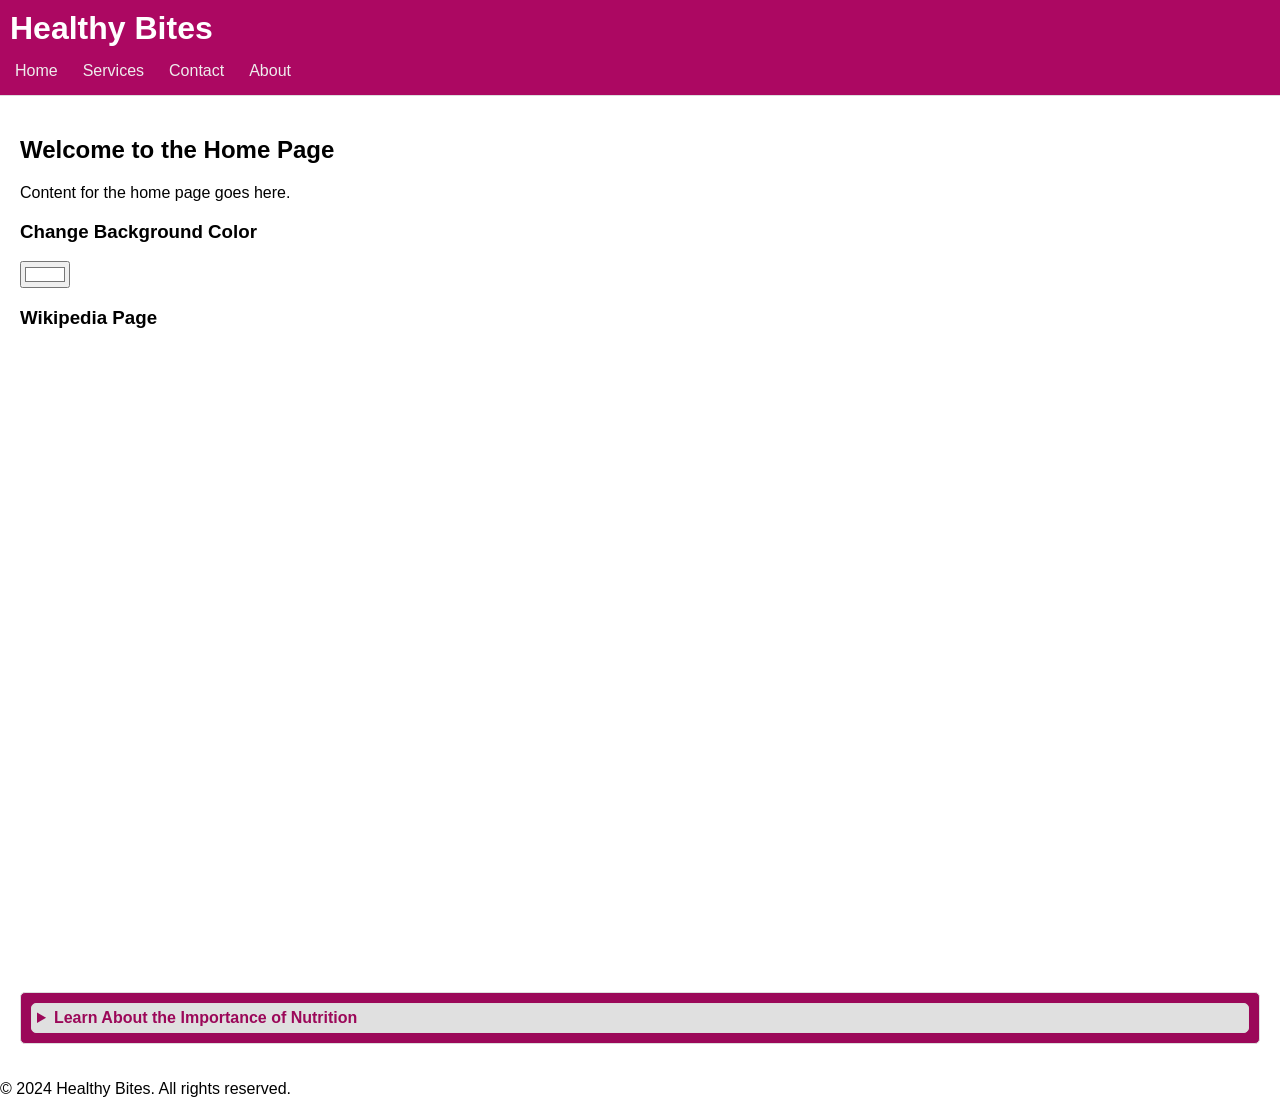
<file: Assignment 00 HTML CSS/index.html>
<!DOCTYPE html>
<html lang="en">
<head>
    <meta charset="UTF-8">
    <meta name="viewport" content="width=device-width, initial-scale=1.0">
    <title>Home Page</title>
    <meta name="description" content="Welcome to Healthy Bites. Discover the importance of nutrition and explore useful resources on healthy eating.">
    <link rel="stylesheet" href="styles.css">
    <style>
        /* Inline styles for quick changes; move to CSS for a production site */
        body {
            transition: background-color 0.5s;
        }
    </style>
</head>
<body>
    <header>
        <h1>Healthy Bites</h1>
        <nav>
            <a href="index.html">Home</a>
            <a href="services.html">Services</a>
            <a href="contact.html">Contact</a>
            <a href="about.html">About</a>
        </nav>
    </header>

    <main>
        <h2>Welcome to the Home Page</h2>
        <p>Content for the home page goes here.</p>
        
        <!-- Color Picker -->
        <section>
            <h3>Change Background Color</h3>
            <input type="color" id="colorPicker" name="colorPicker" value="#ffffff">
        </section>

        <!-- Iframe for displaying a default Wikipedia page -->
        <section>
            <h3>Wikipedia Page</h3>
            <iframe src="https://en.wikipedia.org/wiki/Nutrition" width="100%" height="600px" style="border: none;"></iframe>
        </section>
        
        <!-- Details Section -->
        <section>
            <details>
                <summary>Learn About the Importance of Nutrition</summary>
                <ul>
                    <li><a href="https://www.nutrition.org.uk/healthyliving/healthyeating/what-is-a-healthy-diet.html" target="_blank">British Nutrition Foundation: What is a Healthy Diet?</a></li>
                    <li><a href="https://www.eatright.org/health/wellness/nutrition" target="_blank">Academy of Nutrition and Dietetics: Nutrition and Wellness</a></li>
                    <li><a href="https://www.hsph.harvard.edu/nutritionsource/" target="_blank">Harvard T.H. Chan School of Public Health: The Nutrition Source</a></li>
                    <li><a href="https://www.cdc.gov/nutrition/index.html" target="_blank">Centers for Disease Control and Prevention (CDC): Nutrition</a></li>
                </ul>
            </details>
        </section>
    </main>
    
    <footer>
        <p>&copy; 2024 Healthy Bites. All rights reserved.</p>
    </footer>

    <script>
        // JavaScript to change background color based on color picker
        document.getElementById('colorPicker').addEventListener('input', function() {
            document.body.style.backgroundColor = this.value;
        });
    </script>
</body>
</html>
</file>
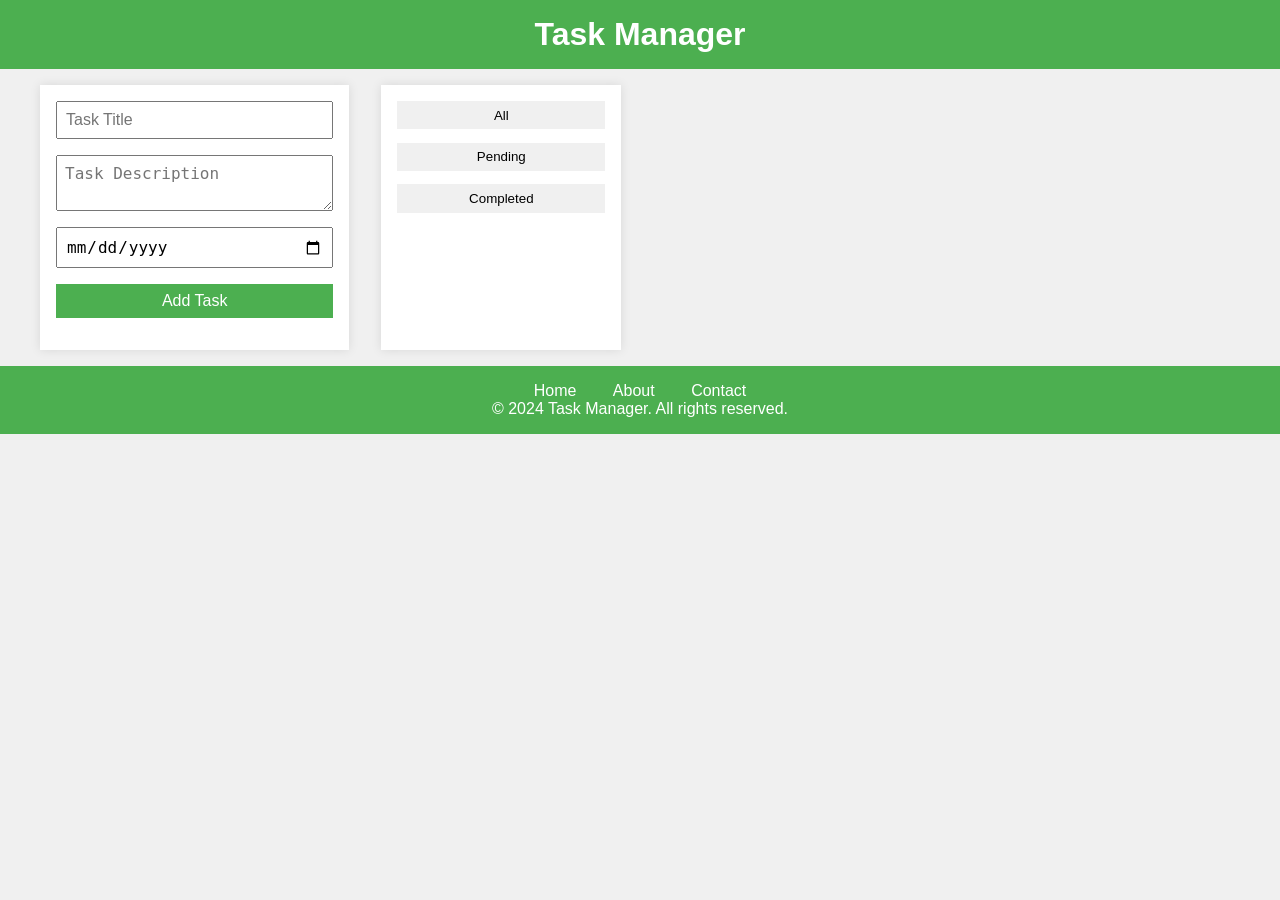
<file: Assignment 01 - JavaScript & AJAX/index.html>
<!DOCTYPE html>
<html lang="en">
<head>
    <meta charset="UTF-8">
    <meta name="viewport" content="width=device-width, initial-scale=1.0">
    <title>Task Manager</title>
    <link rel="stylesheet" href="styles.css">
</head>
<body>
    <header>
        <h1>Task Manager</h1>
    </header>
    <main>
        <section id="task-form-section">
            <form id="task-form">
                <input type="text" id="task-title" placeholder="Task Title" required>
                <textarea id="task-desc" placeholder="Task Description" required></textarea>
                <input type="date" id="due-date" required>
                <button type="submit">Add Task</button>
                <p id="feedback-message"></p>
            </form>
        </section>
        <aside id="task-sidebar">
            <ul>
                <li><button id="all-tasks">All</button></li>
                <li><button id="pending-tasks">Pending</button></li>
                <li><button id="completed-tasks">Completed</button></li>
            </ul>
        </aside>
        <section id="task-list-section">
            <ul id="task-list"></ul>
        </section>
    </main>
    <footer>
        <nav>
            <a href="#">Home</a>
            <a href="#">About</a>
            <a href="#">Contact</a>
        </nav>
        <p>&copy; 2024 Task Manager. All rights reserved.</p>
    </footer>
    <script src="app.js"></script>
</body>
</html>
</file>
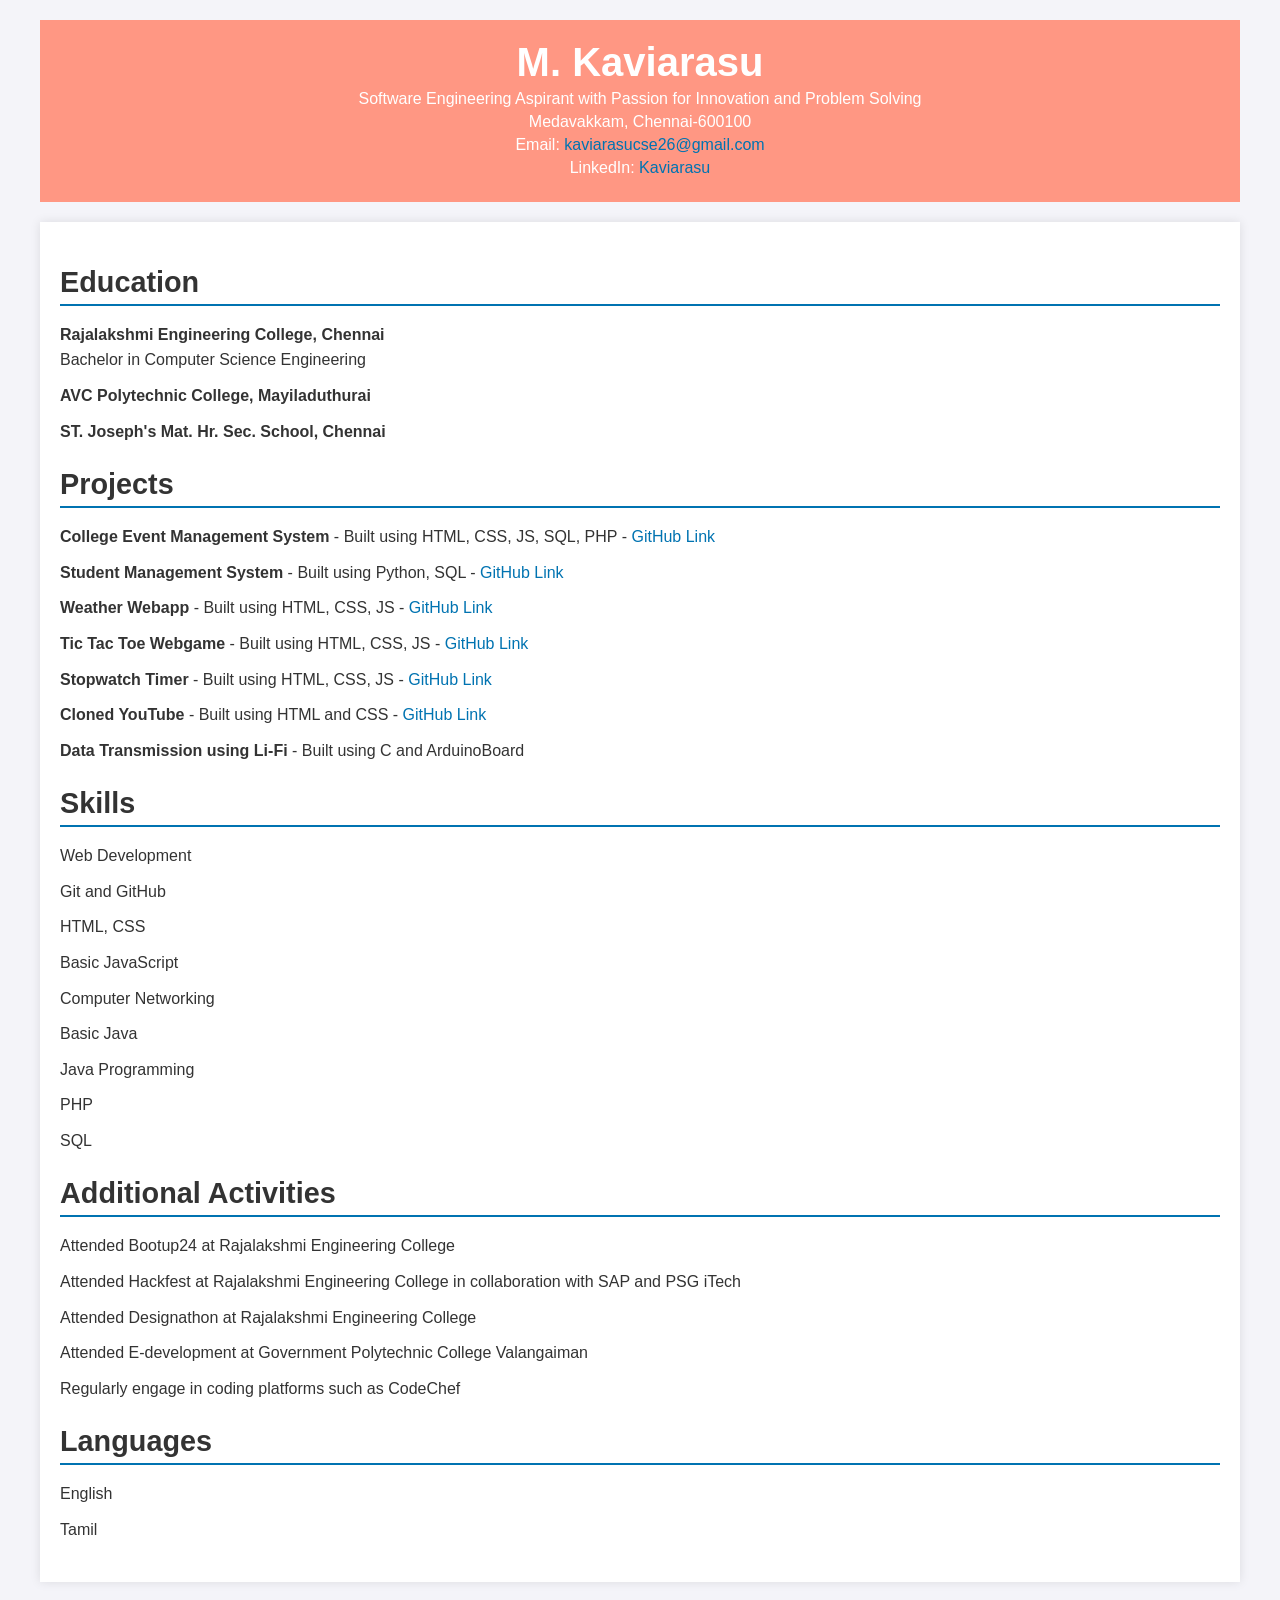
<file: Ex-1A Resume/index.html>
<!DOCTYPE html>
<html lang="en">
<head>
    <meta charset="UTF-8">
    <meta name="viewport" content="width=device-width, initial-scale=1.0">
    <title>Kaviarasu Resume</title>
    <link rel="stylesheet" href="style.css">
</head>
<body>
    <div class="container">
        <header>
            <div class="header-content">
                <h1>M. Kaviarasu</h1>
                <p>Software Engineering Aspirant with Passion for Innovation and Problem Solving</p>
                <p>Medavakkam, Chennai-600100</p>
                <p>Email: <a href="mailto:kaviarasucse26@gmail.com">kaviarasucse26@gmail.com</a></p>
                <p>LinkedIn: <a href="https://www.linkedin.com/in/kaviarasu-m-83728928b/">Kaviarasu</a></p>
            </div>
        </header>

        <main>
            <section>
                <h2>Education</h2>
                <ul>
                    <li><strong>Rajalakshmi Engineering College, Chennai</strong><br>Bachelor in Computer Science Engineering</li>
                    <li><strong>AVC Polytechnic College, Mayiladuthurai</strong></li>
                    <li><strong>ST. Joseph's Mat. Hr. Sec. School, Chennai</strong></li>
                </ul>
            </section>

            <section>
                <h2>Projects</h2>
                <ul>
                    <li><strong>College Event Management System</strong> - Built using HTML, CSS, JS, SQL, PHP - <a href="https://github.com/mkarasu2005/College-Event-Management-System">GitHub Link</a></li>
                    <li><strong>Student Management System</strong> - Built using Python, SQL - <a href="https://github.com/mkarasu2005/Student-Management-System">GitHub Link</a></li>
                    <li><strong>Weather Webapp</strong> - Built using HTML, CSS, JS - <a href="https://github.com/mkarasu2005/WeatherApp-task-2-BI">GitHub Link</a></li>
                    <li><strong>Tic Tac Toe Webgame</strong> - Built using HTML, CSS, JS - <a href="https://github.com/mkarasu2005/PRODIGY_WD_03">GitHub Link</a></li>
                    <li><strong>Stopwatch Timer</strong> - Built using HTML, CSS, JS - <a href="https://github.com/mkarasu2005/PRODIGY_WD_02">GitHub Link</a></li>
                    <li><strong>Cloned YouTube</strong> - Built using HTML and CSS - <a href="https://github.com/mkarasu2005/YT-website">GitHub Link</a></li>
                    <li><strong>Data Transmission using Li-Fi</strong> - Built using C and ArduinoBoard</li>
                </ul>
            </section>

            <section>
                <h2>Skills</h2>
                <ul>
                    <li>Web Development</li>
                    <li>Git and GitHub</li>
                    <li>HTML, CSS</li>
                    <li>Basic JavaScript</li>
                    <li>Computer Networking</li>
                    <li>Basic Java</li>
                    <li>Java Programming</li>
                    <li>PHP</li>
                    <li>SQL</li>
                </ul>
            </section>

            <section>
                <h2>Additional Activities</h2>
                <ul>
                    <li>Attended Bootup24 at Rajalakshmi Engineering College</li>
                    <li>Attended Hackfest at Rajalakshmi Engineering College in collaboration with SAP and PSG iTech</li>
                    <li>Attended Designathon at Rajalakshmi Engineering College</li>
                    <li>Attended E-development at Government Polytechnic College Valangaiman</li>
                    <li>Regularly engage in coding platforms such as CodeChef</li>
                </ul>
            </section>

            <section>
                <h2>Languages</h2>
                <ul>
                    <li>English</li>
                    <li>Tamil</li>
                </ul>
            </section>
        </main>

    </div>
</body>
</html>
</file>
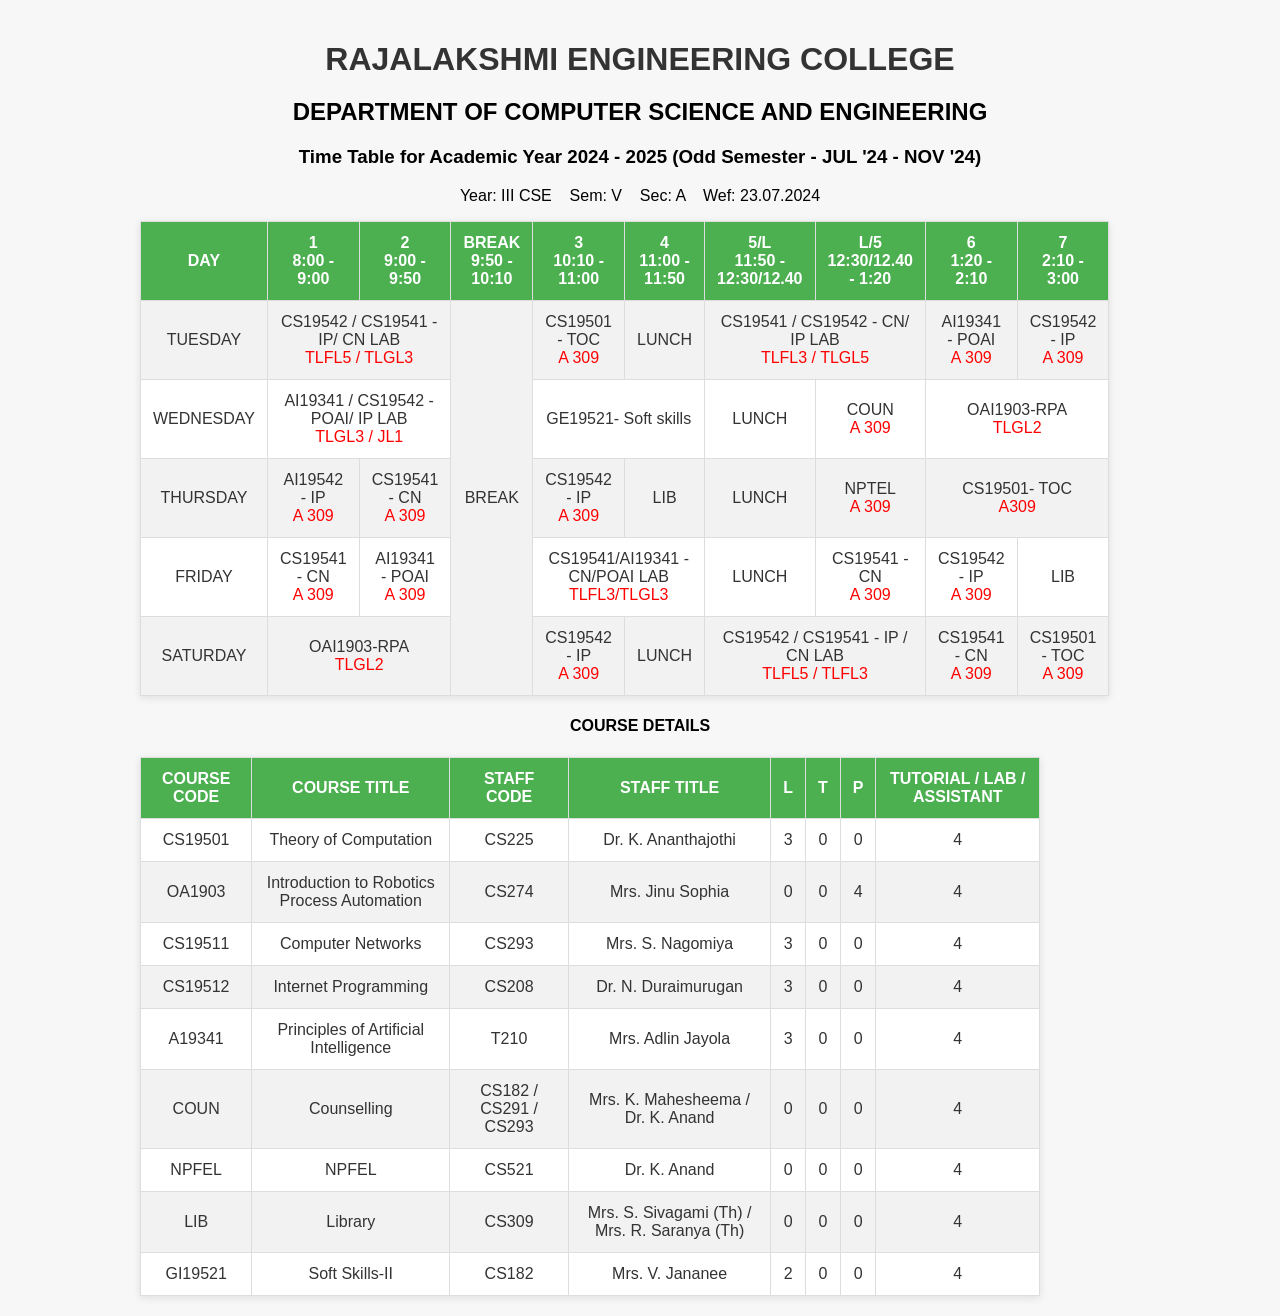
<file: Ex-1B TimeTable/index.html>
<!DOCTYPE html>
<head>
    <title>Timetable</title>
    <link rel="stylesheet" href="styles.css">
</head>
<body>
    <div class="container">
        <h1>RAJALAKSHMI ENGINEERING COLLEGE</h1>
        <h2>DEPARTMENT OF COMPUTER SCIENCE AND ENGINEERING</h2>
        <h3>Time Table for Academic Year 2024 - 2025 (Odd Semester - JUL '24 - NOV '24)</h3>
        <p>Year: III CSE &nbsp;&nbsp; Sem: V &nbsp;&nbsp; Sec: A &nbsp;&nbsp; Wef: 23.07.2024</p>
    <table>
        <tr>
            <th>DAY</th>
            <th>1<br>8:00 - 9:00</th>
            <th>2<br>9:00 - 9:50</th>
            <th class="tbreak">BREAK<br>9:50 - 10:10</th>
            <th>3<br>10:10 - 11:00</th>
            <th>4<br>11:00 - 11:50</th>
            <th>5/L<br>11:50 - 12:30/12.40</th>
            <th>L/5<br>12:30/12.40 - 1:20</th>
            <th>6<br>1:20 - 2:10</th>
            <th>7<br>2:10 - 3:00</th>
        </tr>
        <tr>
            <td>TUESDAY</td>
            <td colspan="2">
               CS19542 / CS19541 - IP/ CN LAB<br><span class="red">TLFL5 / TLGL3</span>

            </td>
          
            <td class="break" rowspan="6"><center>BREAK</center></td>
  	<td>
                CS19501 - TOC<br><span class="red">A 309</span>
            </td>
            
            <td class="break">LUNCH</td>
          <td colspan="2">
               CS19541 / CS19542 - CN/ IP LAB<br><span class="red">TLFL3 / TLGL5</span>

            </td>
            <td>
                AI19341 - POAI<br><span class="red">A 309</span>
            </td>
            <td>
                CS19542 - IP<br><span class="red">A 309</span>
            </td>
        </tr>
        <tr>
            <td>WEDNESDAY</td>
            <td colspan="2">
               AI19341 / CS19542 - POAI/ IP LAB<br><span class="red">TLGL3 / JL1</span>

            </td>
	<td colspan="2">
               GE19521- Soft skills<br>

            </td>
       
            <td class="break">LUNCH</td>
            
		<td>
                COUN<br><span class="red">A 309</span>
            </td>
		</td>
            <td colspan="2">
               OAI1903-RPA<br><span class="red">TLGL2</span>

            </td>
            
        </tr>
        <tr>
            <td>THURSDAY</td>
            <td>
                AI19542 - IP<br><span class="red">A 309</span>
            </td>
            
            <td>
                CS19541 - CN<br><span class="red">A 309</span>
            </td>
<td>
                CS19542 - IP<br><span class="red">A 309</span>
            </td>
<td>
                LIB<br>
            </td>
            <td class="break">LUNCH</td>
<td>
                NPTEL<br><span class="red">A 309</span>
            </td>

            <td colspan="2">
                CS19501- TOC <br><span class="red">A309</span>
            </td>
            
         
        </tr>
        <tr>
            <td>FRIDAY</td>
            <td>
                CS19541 - CN<br><span class="red">A 309</span>
            </td>
<td>
                AI19341 - POAI<br><span class="red">A 309</span>
            </td>
            <td colspan="2">
		CS19541/AI19341 -CN/POAI LAB <br><span class="red">TLFL3/TLGL3</span></td>
            </td>
            <td class="break">LUNCH</td>
            <td>
		CS19541 - CN<br><span class="red">A 309</span>

		</td>
            <td>
		CS19542 - IP<br><span class="red">A 309</span>

		</td>
            <td>LIB<br>
</td>
            
        </tr>
        <tr>
            <td>SATURDAY</td>
            <td colspan="2">
                OAI1903-RPA <br><span class="red">TLGL2</span>
            </td>
            <td>CS19542 - IP<br><span class="red">A 309</span>
</td>
           
            <td class="break">LUNCH</td>
	<td colspan="2">
                 CS19542 / CS19541 - IP / CN LAB<br><span class="red">TLFL5 / TLFL3</span>

            </td>
            <td>
                CS19541 - CN<br><span class="red">A 309</span>
            </td>
            <td>
                CS19501 - TOC<br><span class="red">A 309</span>
            </td>
            
        </tr>
    </table>
    <h4>COURSE DETAILS</h4>
        <table>
            <thead>
                <tr>
                    <th>COURSE CODE</th>
                    <th>COURSE TITLE</th>
                    <th>STAFF CODE</th>
                    <th>STAFF TITLE</th>
                    <th>L</th>
                    <th>T</th>
                    <th>P</th>
                    <th>TUTORIAL / LAB / ASSISTANT</th>
                </tr>
            </thead>
            <tbody>
                <tr>
                    <td>CS19501</td>
                    <td>Theory of Computation</td>
                    <td>CS225</td>
                    <td>Dr. K. Ananthajothi</td>
                    <td>3</td>
                    <td>0</td>
                    <td>0</td>
                    <td>4</td>
                </tr>
                <tr>
                    <td>OA1903</td>
                    <td>Introduction to Robotics Process Automation</td>
                    <td>CS274</td>
                    <td>Mrs. Jinu Sophia</td>
                    <td>0</td>
                    <td>0</td>
                    <td>4</td>
                    <td>4</td>
                </tr>
                <tr>
                    <td>CS19511</td>
                    <td>Computer Networks</td>
                    <td>CS293</td>
                    <td>Mrs. S. Nagomiya</td>
                    <td>3</td>
                    <td>0</td>
                    <td>0</td>
                    <td>4</td>
                </tr>
                <tr>
                    <td>CS19512</td>
                    <td>Internet Programming</td>
                    <td>CS208</td>
                    <td>Dr. N. Duraimurugan</td>
                    <td>3</td>
                    <td>0</td>
                    <td>0</td>
                    <td>4</td>
                </tr>
                <tr>
                    <td>A19341</td>
                    <td>Principles of Artificial Intelligence</td>
                    <td>T210</td>
                    <td>Mrs. Adlin Jayola</td>
                    <td>3</td>
                    <td>0</td>
                    <td>0</td>
                    <td>4</td>
                </tr>
                <tr>
                    <td>COUN</td>
                    <td>Counselling</td>
                    <td>CS182 / CS291 / CS293</td>
                    <td>Mrs. K. Mahesheema / Dr. K. Anand</td>
                    <td>0</td>
                    <td>0</td>
                    <td>0</td>
                    <td>4</td>
                </tr>
                <tr>
                    <td>NPFEL</td>
                    <td>NPFEL</td>
                    <td>CS521</td>
                    <td>Dr. K. Anand</td>
                    <td>0</td>
                    <td>0</td>
                    <td>0</td>
                    <td>4</td>
                </tr>
                <tr>
                    <td>LIB</td>
                    <td>Library</td>
                    <td>CS309</td>
                    <td>Mrs. S. Sivagami (Th) / Mrs. R. Saranya (Th)</td>
                    <td>0</td>
                    <td>0</td>
                    <td>0</td>
                    <td>4</td>
                </tr>
                <tr>
                    <td>GI19521</td>
                    <td>Soft Skills-II</td>
                    <td>CS182</td>
                    <td>Mrs. V. Jananee</td>
                    <td>2</td>
                    <td>0</td>
                    <td>0</td>
                    <td>4</td>
                </tr>
            </tbody>
        </table>
    </div>

</body>
</html>
</file>
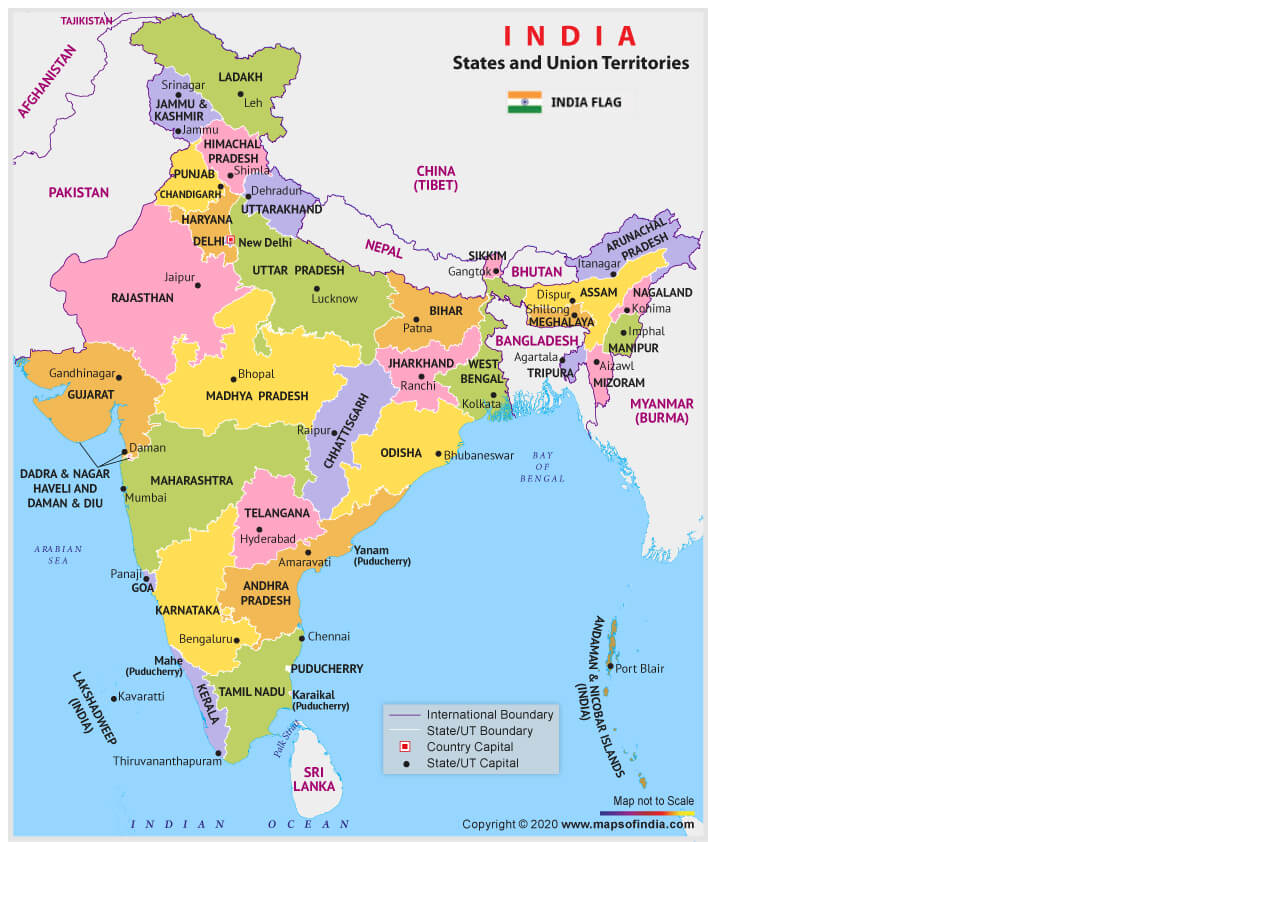
<file: Ex-2A ImageMap/index.html>
<html>
	<head>
		<title>Image-Mapping</title>
	<head>
	<body>
		<img src="india-map.jpg" alt="India Map" usemap="#image-map">
		<map name="image-map">
			<area shape="rect" coords="216,678,278,693" href="tamilnadu.html" alt="Tamilnadu">
			<area shape="rect" coords="229,513,285,601" href="AP.html" alt="Tamilnadu">
			<area shape="rect" coords="157,590,207,609" href="Karnataka.html" alt="Tamilnadu">
			<area shape="rect" coords="201,675,190,725" href="kerala.html" alt="Tamilnadu">
			<area shape="rect" coords="201,363,310,402" href="MP.html" alt="Tamilnadu">

		</map>
		

	</body>
</html>
</file>
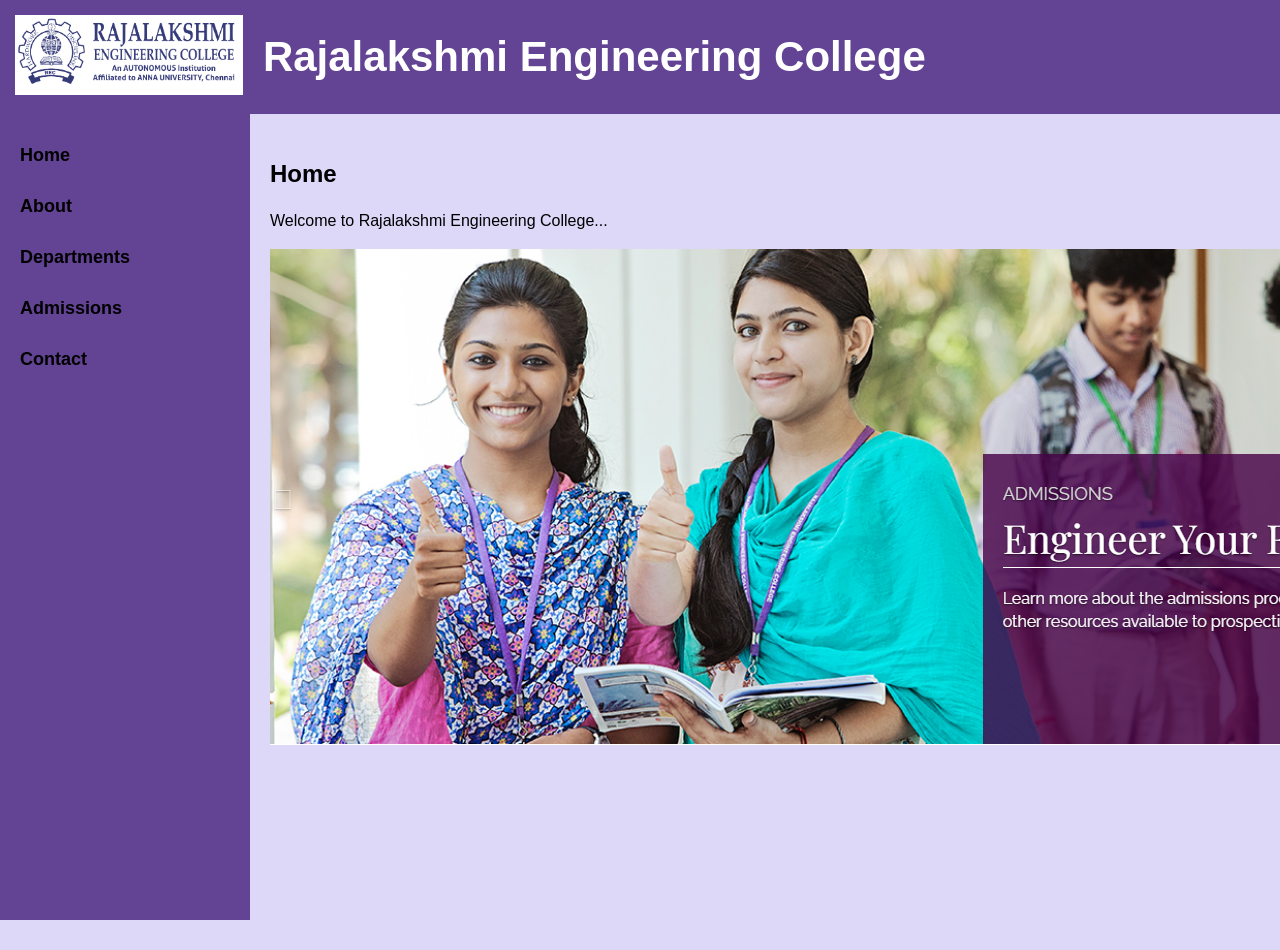
<file: Ex-2B College Website/index.html>
<!DOCTYPE html>
<html lang="en">
<head>
    <meta charset="UTF-8">
    <meta name="viewport" content="width=device-width, initial-scale=1.0">
    <title>Rajalakshmi Engineering College (REC)</title>
    <link rel="stylesheet" href="style.css">
</head>
<body>
    
    <div class="header">
        <div class="logo">
            <img src="image/rec-logo.png" alt="REC Logo" class="reclogo">
        </div>
            
        <h1>Rajalakshmi Engineering College</h1>
    </div>

    <div class="main">
        <div class="sidebar">
            <a href="#home" onclick="showContent('home')">Home</a>
            <a href="#about" onclick="showContent('about')">About</a>
            <a href="#departments" onclick="showContent('departments')">Departments</a>
            <a href="#admissions" onclick="showContent('admissions')">Admissions</a>
            <a href="#contact" onclick="showContent('contact')">Contact</a>
        </div>

        <div class="content">
            <div id="home" class="content-section">
                <h2>Home</h2>
                <p>Welcome to Rajalakshmi Engineering College...</p>
                <img src="image/rec-hero.png">
            </div>
            <div id="about" class="content-section" style="display: none;">
                <h2>About</h2>
                <p>Rajalakshmi Engineering College, an autonomous institution affiliated to Anna University, Chennai, was established in the year 1997 under the aegis of Rajalakshmi Educational Trust whose members have had consummate experience in the fields of education and industry. The College has grown from strength to strength in the last 25 years and progressing towards Excellence in Engineering Education, Research and Development.
                    Started with 3 Under Graduate programmes in Engineering with an annual intake of 180 students in 1997, the College presently offers 18 Under Graduate and 9 Post Graduate programmes including MBA program, with an annual intake of 2070 students. The approval of AICTE and affiliation of the Anna University for such a progressive intake is a standing testimony for the continuous growth of the college over the years. 9 of our departments are recognized as Research Centers of Anna University to conduct Ph.D. and M.S. (By Research) programmes and many scholars have obtained Ph.D. through these research centres.
                    Ours is one among the few Colleges to receive accreditation for Under Graduate Engineering programmes from the National Board of Accreditation (NBA), New Delhi, as soon as attaining the eligibility to apply for accreditation. The College is accredited by the National Assessment and Accreditation Council (NAAC) with 'A++' Grade. The college has also secured 12(b) status from UGC. Anna University, Chennai has granted Permanent Affiliation for 10 UG courses viz. Aeronautical Engineering, Automobile Engineering, Biomedical Engineering, Biotechnology, Civil Engineering, Computer Science and Engineering, Electronics and Communication Engineering, Electrical and Electronics Engineering, Mechanical Engineering, Information Technology and 4 PG Courses viz. M.Tech - Biotechnology, M.E. Computer Science and Engineering, M.E. Communication Systems and Master of Business Administration.
                    The Department of Scientific and Industrial Research (DSIR), Government of India has recognized the College as a Scientific and Industrial Research Organization (SIRO), considering its potential for Research and Development activities.</p>
            </div>
            <div id="departments" class="content-section" style="display: none;">
                <h2>Departments</h2>
                <h2>Department of Computer Science and Engineering</h2>
                <p>Since its inception in 1997, the Department of Computer Science and Engineering has been continuously making progress in teaching and R & D activities. Initially commencing with an intake of 60 students, the sanctioned intake was increased to 90 seats in 2001 and to 120 seats in 2005 and to 300 seats in 2015. The Post Graduate programme viz. M.E. - Computer Science and Engineering was introduced in the year 2004-05 and in 2006 the Department was recognized as Collaborative Research Centre by Anna University to offer M.S. (by research) and Ph.D. programmes. The Department has been maintaining an active interaction with the industries particularly with the Computer Society of India. The IT major Tata Consultancy Services has accredited the college for faculty and students development programmes, campus interview etc.</p>
                <p>The Department has entered into an MoU with IBM, Infosys, TCS, Zoho, Virtusa, Pega, Oracle, Wipro, VMWare, UiPath, Dell, Cognizant, AWS, U.S. Technologies and many other renowned software companies for software training and Faculty Development Programmes, besides R&D activities.</p>
                <p>The students from the Department have brought laurels by winning AICTE Smart India Hackathon three times. CII Connect awards have been presented by honourable Chief Minister of Tamilnadu to the students. The students have participated in several Hackathons and competitions and won accolades for the Department and college. Many of the students are well placed in leading software companies such as TCS, Infosys, Zoho, IBM, etc., There are quite a number of students who have taken up the ladder of Entrepreneurship.</p>
                <h3>Vision</h3>
                <p>To promote highly ethical and innovative computer professionals through excellence in teaching, training and research.</p>
                <h3>Mission</h3>
                <p>To produce globally competent professionals, motivated to learn the emerging technologies and to be innovative in solving real world problems.</p>
                <p>To promote research activities amongst the students and the members of faculty that could benefit the society.</p>
                <p>To impart moral and ethical values in their profession.</p>
            </div>
            <div id="admissions" class="content-section" style="display: none;">
                <h1>Admissions</h1>
                <h1>Programmes Offered and Approved Intake</h1>
                    <h2>Under Graduate</h2>
                    <ul>
                        <li>B.E. Aeronautical Engineering</li>
                        <li>B.E. Automobile Engineering</li>
                        <li>B.E. BioMedical Engineering</li>
                        <li>B.E. Civil Engineering</li>
                        <li>B.E. Computer Science & Design</li>
                        <li>B.E. Computer Science & Engineering</li>
                        <li>B.E. Computer Science & Engineering (Cyber Security)</li>
                        <li>B.E. Electrical & Electronics Engineering</li>
                        <li>B.E. Electronics & Communication Engineering</li>
                        <li>B.E. Mechanical Engineering</li>
                        <li>B.E. Mechatronics Engineering</li>
                        <li>B.E. Robotics and Automation</li>
                        <li>B.Tech. Artificial Intelligence & Data Science</li>
                        <li>B.Tech. Artificial Intelligence & Machine Learning</li>
                        <li>B.Tech. Bio Technology</li>
                        <li>B.Tech. Chemical Engineering</li>
                        <li>B.Tech. Computer Science and Business Systems</li>
                        <li>B.Tech. Food Technology</li>
                        <li>B.Tech. Information Technology</li>
                    </ul>

                    <h2>Post Graduate</h2>
                    <ul>
                        <li>M.E. Avionics</li>
                        <li>M.E. Communication Systems</li>
                        <li>M.E. Engineering Design</li>
                        <li>M.E. Embedded System Technologies</li>
                        <li>M.E. Medical Electronics</li>
                        <li>M.E. Computer Science & Engineering</li>
                        <li>M.Tech. Bio-Technology</li>
                        <li>M.Tech. Data Science</li>
                        <li>M.B.A. Master of Business Administration (2 years)</li>
                    </ul>

                    <h2>Ph.D.</h2>
                    <ul>
                        <li>Biotechnology</li>
                        <li>Biomedical Engineering</li>
                        <li>Chemistry</li>
                        <li>Computer Science and Engineering</li>
                        <li>Electronics and Communication Engineering</li>
                        <li>Electrical and Electronics Engineering</li>
                        <li>Mathematics</li>
                        <li>Mechanical Engineering</li>
                    </ul>
            </div>
            <div id="contact" class="content-section" style="display: none;">
                <h1>Contact Information</h1>

                    <h2>Administrative Office</h2>
                    <address>
                        # 69 New Avadi Road,<br>
                        Kilpauk, Chennai - 600 010.<br>
                        Phone: <a href="tel:+91-44-26442472">+91-44-26442472</a>, 
                            <a href="tel:+91-44-26461316">+91-44-26461316</a>, 
                            <a href="tel:+91-44-26460124">+91-44-26460124</a><br>
                        Fax: <a href="tel:+91-44-26445151">+91-44-26445151</a><br>
                        E-mail: <a href="mailto:cityoffice@rajalakshmi.edu.in">cityoffice@rajalakshmi.edu.in</a><br>
                        Website: <a href="http://www.rajalakshmi.org" target="_blank">www.rajalakshmi.org</a>
                    </address>

                    <h2>College</h2>
                    <address>
                        # Rajalakshmi Nagar<br>
                        Thandalam, Chennai - 602 105.<br>
                        Phone: <a href="tel:+91-44-67181111">+91-44-67181111</a>, 
                            <a href="tel:+91-44-67181112">+91-44-67181112</a><br>
                        E-mail: <a href="mailto:admin@rajalakshmi.edu.in">admin@rajalakshmi.edu.in</a><br>
                        Website: <a href="http://www.rajalakshmi.org" target="_blank">www.rajalakshmi.org</a>
                    </address>

                    <h2>Important Contact Numbers</h2>
                    <ul>
                        <li>Admissions: <a href="tel:+91-44-26442472">+91-44-26442472</a>, 
                                        <a href="tel:+91-44-26461316">+91-44-26461316</a>, 
                                        <a href="tel:+91-44-26460124">+91-44-26460124</a>, 
                                        <a href="tel:+91-44-67181111">+91-44-67181111</a>, 
                                        <a href="tel:+91-44-67181112">+91-44-67181112</a></li>
                        <li>Helpdesk: <a href="tel:+91-9025671066">+91-9025671066</a>, 
                                    <a href="tel:+91-9052671077">+91-9052671077</a></li>
                        <li>Principal: <a href="tel:+91-44-67181001">+91-44-67181001</a></li>
                        <li>HR: <a href="tel:+91-44-67181020">+91-44-67181020</a></li>
                        <li>Training: <a href="tel:+91-9381981015">+91-9381981015</a></li>
                    </ul>

                    <h2>Departments</h2>
                    <ul>
                        <li>Aeronautical: <a href="mailto:hod.aero@rajalakshmi.edu.in">hod.aero@rajalakshmi.edu.in</a></li>
                        <li>AIML: <a href="mailto:hod.aiml@rajalakshmi.edu.in">hod.aiml@rajalakshmi.edu.in</a></li>
                        <li>Automobile: <a href="mailto:hod.auto@rajalakshmi.edu.in">hod.auto@rajalakshmi.edu.in</a></li>
                        <li>Biomedical: <a href="mailto:hod.bme@rajalakshmi.edu.in">hod.bme@rajalakshmi.edu.in</a></li>
                        <li>Biotech: <a href="mailto:hod.bt@rajalakshmi.edu.in">hod.bt@rajalakshmi.edu.in</a></li>
                        <li>Chemical: <a href="mailto:hod.chem@rajalakshmi.edu.in">hod.chem@rajalakshmi.edu.in</a></li>
                        <li>Civil: <a href="mailto:hod.civil@rajalakshmi.edu.in">hod.civil@rajalakshmi.edu.in</a></li>
                        <li>CSE: <a href="mailto:hod.cse@rajalakshmi.edu.in">hod.cse@rajalakshmi.edu.in</a></li>
                        <li>EEE: <a href="mailto:hod.eee@rajalakshmi.edu.in">hod.eee@rajalakshmi.edu.in</a></li>
                        <li>ECE: <a href="mailto:hod.ece@rajalakshmi.edu.in">hod.ece@rajalakshmi.edu.in</a></li>
                        <li>IT: <a href="mailto:hod.it@rajalakshmi.edu.in">hod.it@rajalakshmi.edu.in</a></li>
                        <li>Maths: <a href="mailto:hod.maths@rajalakshmi.edu.in">hod.maths@rajalakshmi.edu.in</a></li>
                        <li>MBA: <a href="mailto:hod.mba@rajalakshmi.edu.in">hod.mba@rajalakshmi.edu.in</a></li>
                        <li>Mechanical: <a href="mailto:hod.mech@rajalakshmi.edu.in">hod.mech@rajalakshmi.edu.in</a></li>
                        <li>Placement: <a href="mailto:placement@rajalakshmi.edu.in">placement@rajalakshmi.edu.in</a></li>
                            </div>
                        </div>
                    </div>

    <script>
        function showContent(sectionId) {
            var sections = document.querySelectorAll('.content-section');
            sections.forEach(function(section) {
                section.style.display = 'none';
            });
            document.getElementById(sectionId).style.display = 'block';
        }
    </script>

</body>
</html>
</file>
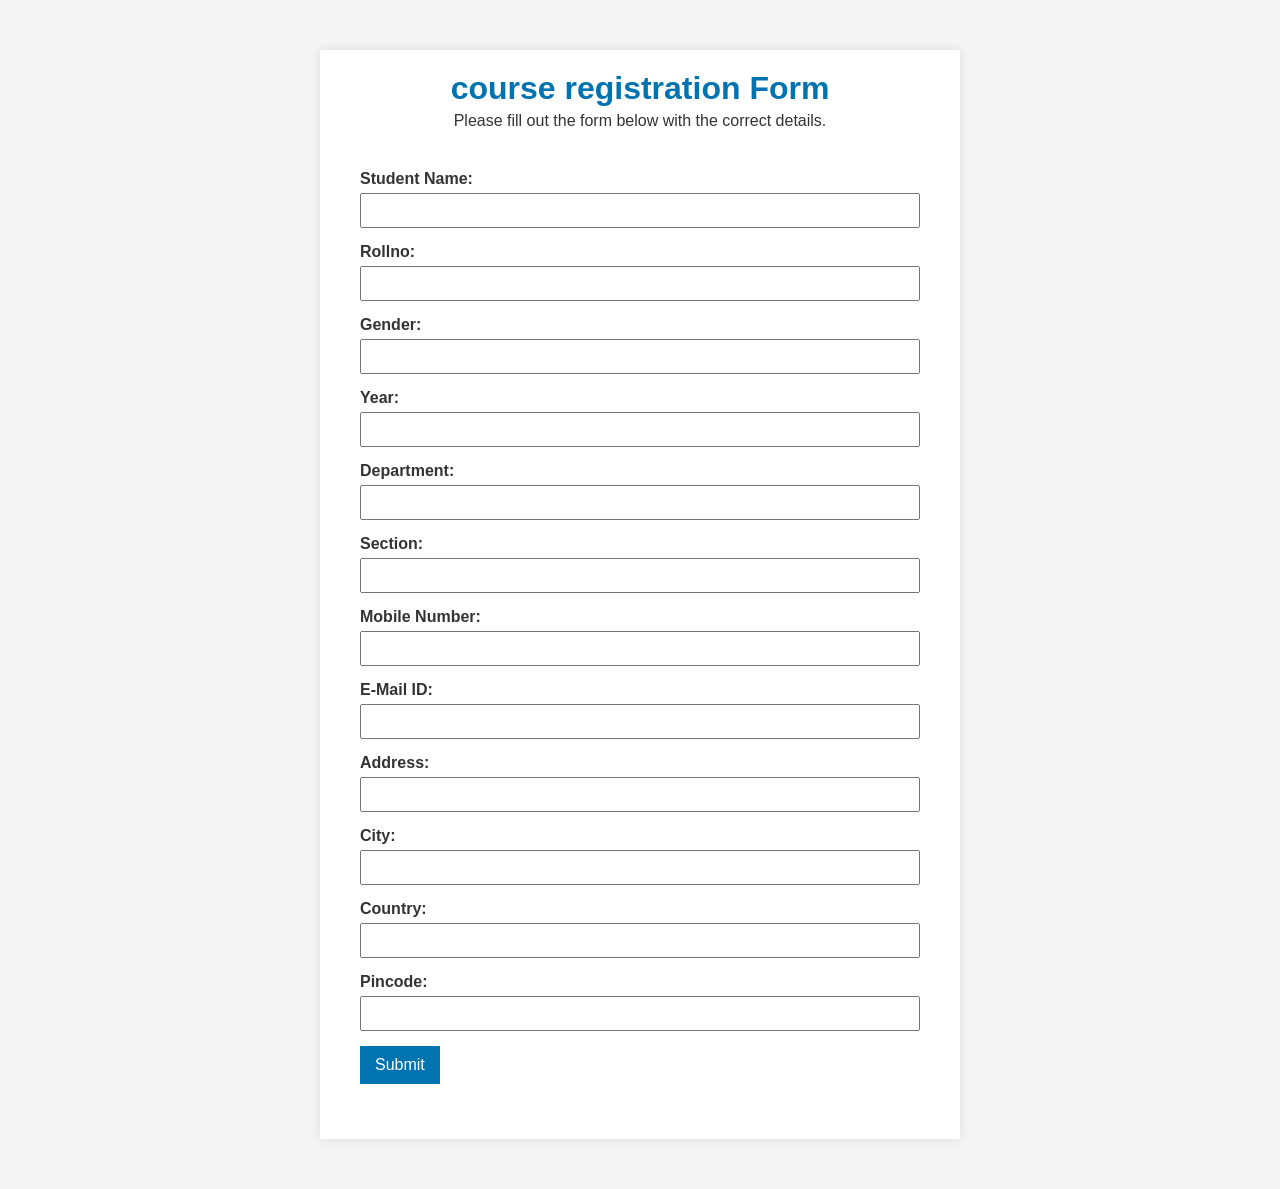
<file: Ex-3 Form Validation/index.html>
<!DOCTYPE html>
<html lang="en">
<head>
    <meta charset="UTF-8">
    <meta name="viewport" content="width=device-width, initial-scale=1.0">
    <title>Form Validation</title>
    <link rel="stylesheet" href="style.css">
</head>
<body>
    <div class="container">
        <header>
            <div class="header-content">
                <h1>course registration Form</h1>
                <p>Please fill out the form below with the correct details.</p>
            </div>
        </header>

        <main>
            <form id="personal-info-form">
                <div class="form-group">
                    <label for="studentname">Student Name:</label>
                    <input type="text" id="studentname" name="studentname">
                    <span class="error" id="studentname-error"></span>
                </div>
                <div class="form-group">
                    <label for="rollno">Rollno:</label>
                    <input type="text" id="rollno" name="rollno">
                    <span class="error" id="rollno-error"></span>
                </div>
                <div class="form-group">
                    <label for="gender">Gender:</label>
                    <input type="text" id="gender" name="gender">
                    <span class="error" id="gender-error"></span>
                </div>
                <div class="form-group">
                    <label for="year">Year:</label>
                    <input type="number" id="year" name="year">
                    <span class="error" id="year-error"></span>
                </div>
                <div class="form-group">
                    <label for="department">Department:</label>
                    <input type="text" id="department" name="department">
                    <span class="error" id="department-error"></span>
                </div>
                <div class="form-group">
                    <label for="section">Section:</label>
                    <input type="text" id="section" name="section">
                    <span class="error" id="section-error"></span>
                </div>
                <div class="form-group">
                    <label for="mobile_no">Mobile Number:</label>
                    <input type="tel" id="mobile_no" name="mobile_no">
                    <span class="error" id="mobile_no-error"></span>
                </div>
                <div class="form-group">
                    <label for="email">E-Mail ID:</label>
                    <input type="email" id="email" name="email">
                    <span class="error" id="email-error"></span>
                </div>
                <div class="form-group">
                    <label for="address">Address:</label>
                    <input type="text" id="address" name="address">
                    <span class="error" id="address-error"></span>
                </div>
                <div class="form-group">
                    <label for="city">City:</label>
                    <input type="text" id="city" name="city">
                    <span class="error" id="city-error"></span>
                </div>
                <div class="form-group">
                    <label for="country">Country:</label>
                    <input type="text" id="country" name="country">
                    <span class="error" id="country-error"></span>
                </div>
                <div class="form-group">
                    <label for="pincode">Pincode:</label>
                    <input type="text" id="pincode" name="pincode">
                    <span class="error" id="pincode-error"></span>
                </div>
                <div class="form-group">
                    <button type="button" onclick="validateForm()">Submit</button>
                </div>
            </form>
        </main>

        
    </div>

    <script src="script.js"></script>
</body>
</html>
</file>
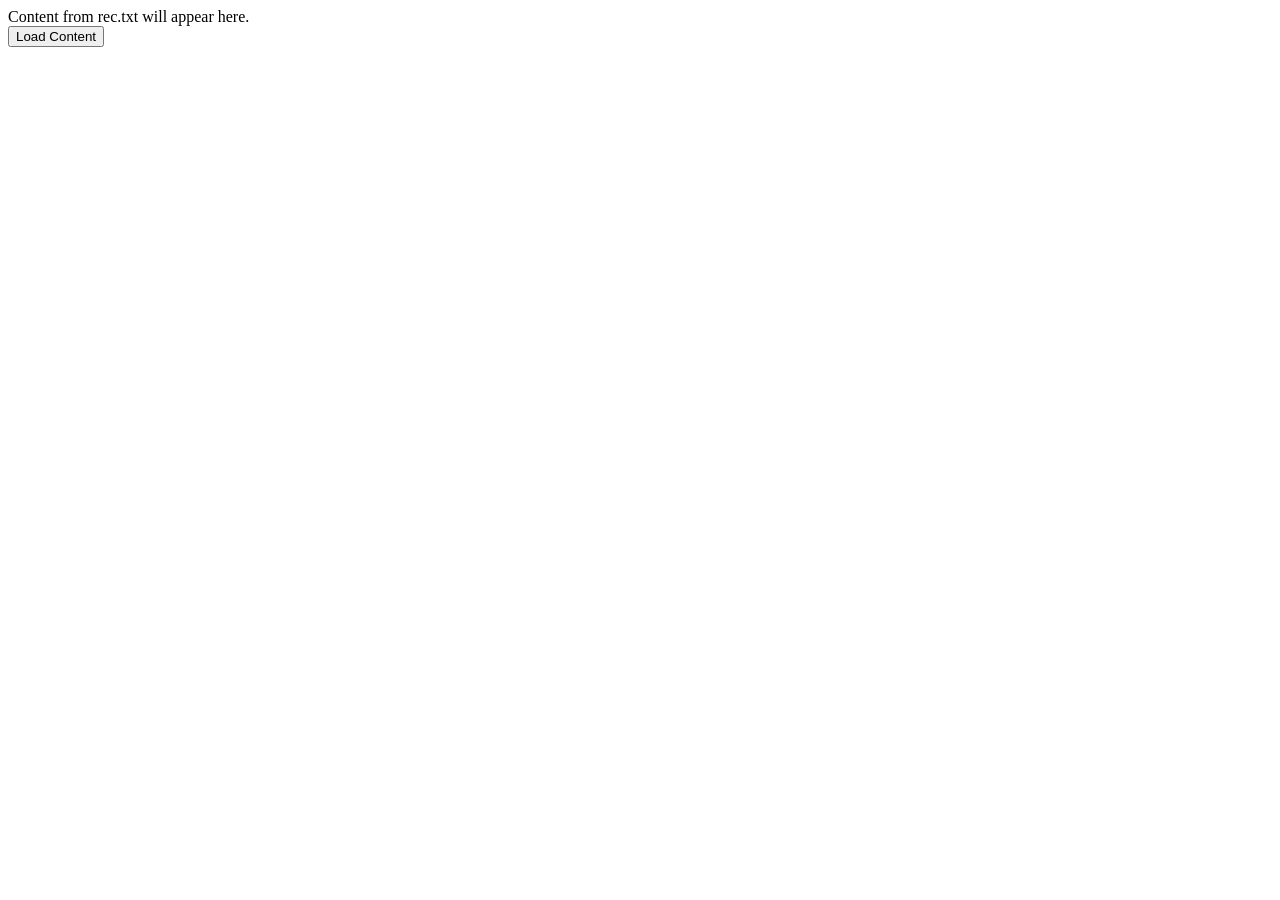
<file: EX-6A AJAX/index.html>
<!DOCTYPE html>
<html lang="en">
<head>
    <meta charset="UTF-8">
    <meta name="viewport" content="width=device-width, initial-scale=1.0">
    <title>Load Content</title>
    <script>
        
        function loadXMLDoc() {
           
            var xhttp = new XMLHttpRequest();
           
            xhttp.onreadystatechange = function() {
                if (this.readyState === 4 && this.status === 200) {
                 
                    document.getElementById("content").innerText = this.responseText;
                }
            };
           
     
            xhttp.open("GET", "rec.txt", true);
           
    
            xhttp.send();
        }
    </script>
</head>
<body>
    
    <div id="content">Content from rec.txt will appear here.</div>
  
    <button onclick="loadXMLDoc()">Load Content</button>
</body>
</html>
</file>
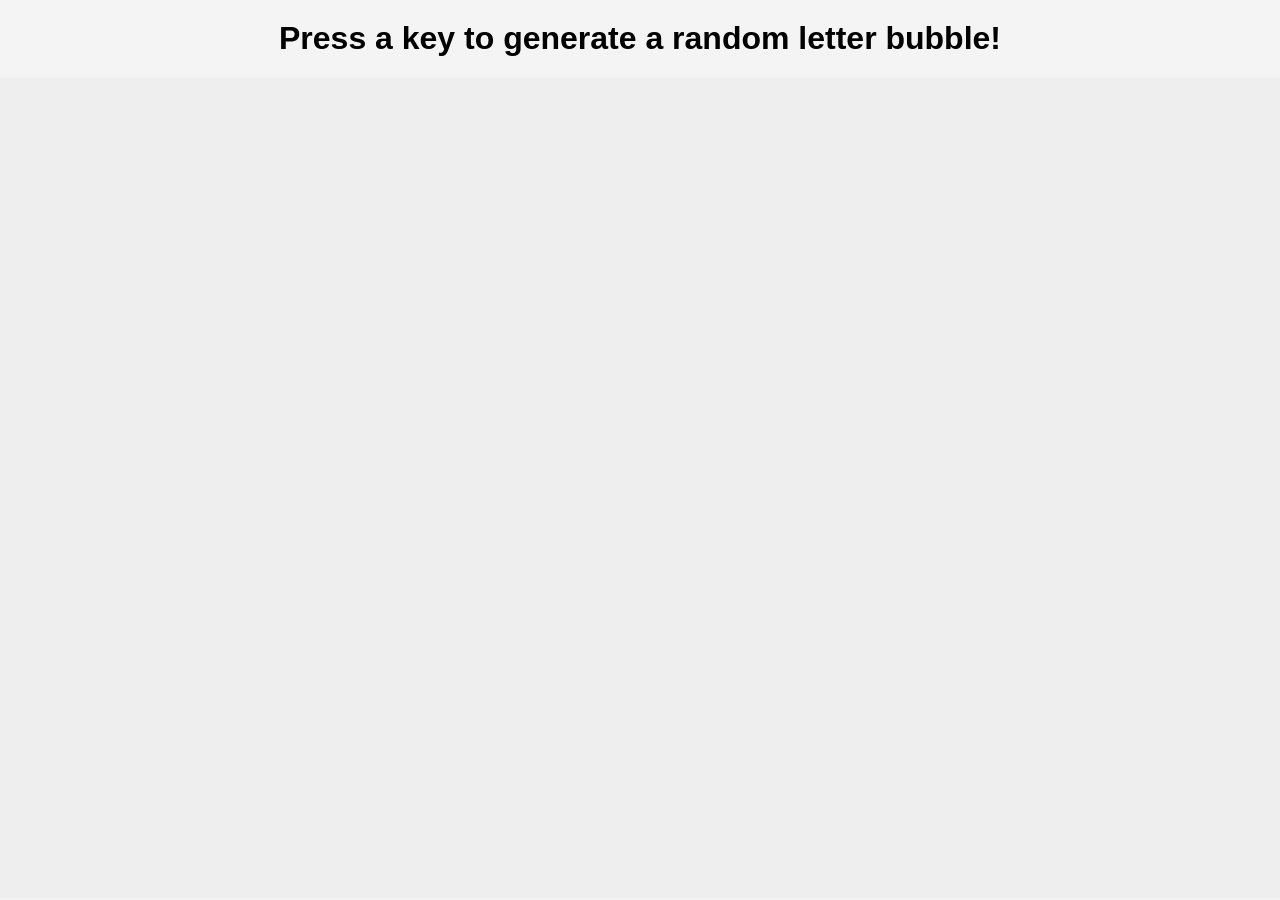
<file: Ex. No.  10 - JQuery/index.html>
<!DOCTYPE html>
<html lang="en">
<head>
    <meta charset="UTF-8">
    <meta name="viewport" content="width=device-width, initial-scale=1.0">
    <title>Simple KeyPress Game</title>
</head>
<body>
    <h1>Press a key to generate a random letter bubble!</h1>
    <div id="game-area"></div>

    <script src="https://code.jquery.com/jquery-3.6.0.min.js"></script>
    <script src="script.js"></script>
</body>
<style>
    body {
    font-family: Arial, sans-serif;
    text-align: center;
    background-color: #f4f4f4;
    margin: 0;
    padding: 0;
    }

    h1 {
        margin-top: 20px;
    }

    #game-area {
        position: relative;
        width: 100vw;
        height: calc(100vh - 80px);
        overflow: hidden;
        margin-top: 20px;
        background-color: #eee;
    }

    .bubble {
        position: absolute;
        font-size: 32px;
        width: 50px;
        height: 50px;
        border-radius: 50%;
        display: flex;
        align-items: center;
        justify-content: center;
        color: #fff;
        font-weight: bold;
        text-align: center;
    }

    @keyframes float {
        from {
            transform: translateY(0px);
        }
        to {
            transform: translateY(-800px);
        }
    }

</style>
</html>
</file>
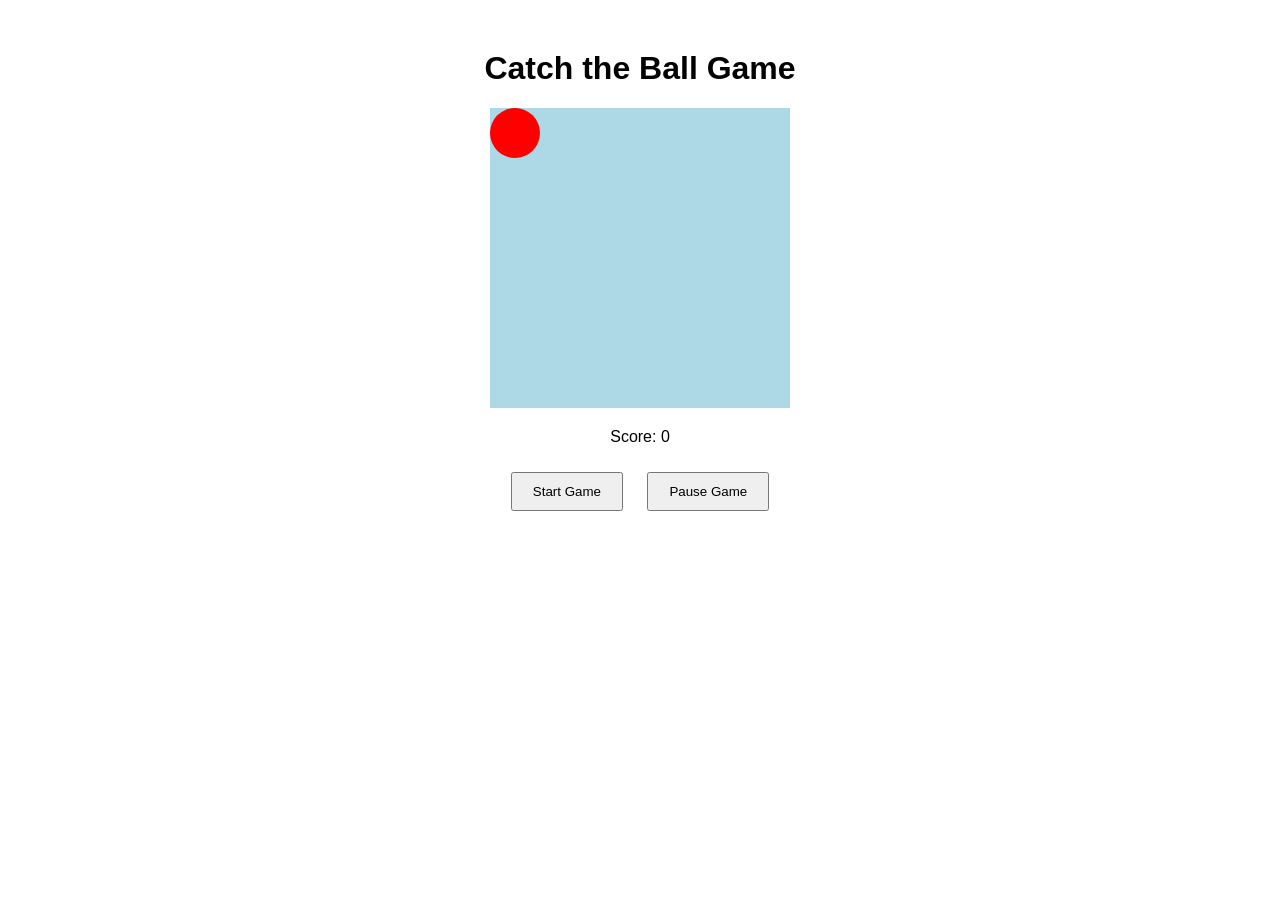
<file: Assignment 04 - JQuery - Game Dvelopment/Game Design and Interactivity Using jQuery/index.html>
<!DOCTYPE html>
<html lang="en">
<head>
    <meta charset="UTF-8">
    <meta name="viewport" content="width=device-width, initial-scale=1.0">
    <title>jQuery Animation Game</title>
    <link rel="stylesheet" href="styles.css">
    <script src="https://code.jquery.com/jquery-3.6.0.min.js"></script>
</head>
<body>

    <div class="game-container">
        <h1>Catch the Ball Game</h1>
        <div id="game-area">
            <div id="ball"></div>
        </div>
        <div class="game-info">
            <p>Score: <span id="score">0</span></p>
            <button id="start-game">Start Game</button>
            <button id="pause-game">Pause Game</button>
        </div>
    </div>

    <script src="game.js"></script>
</body>
</html>
</file>
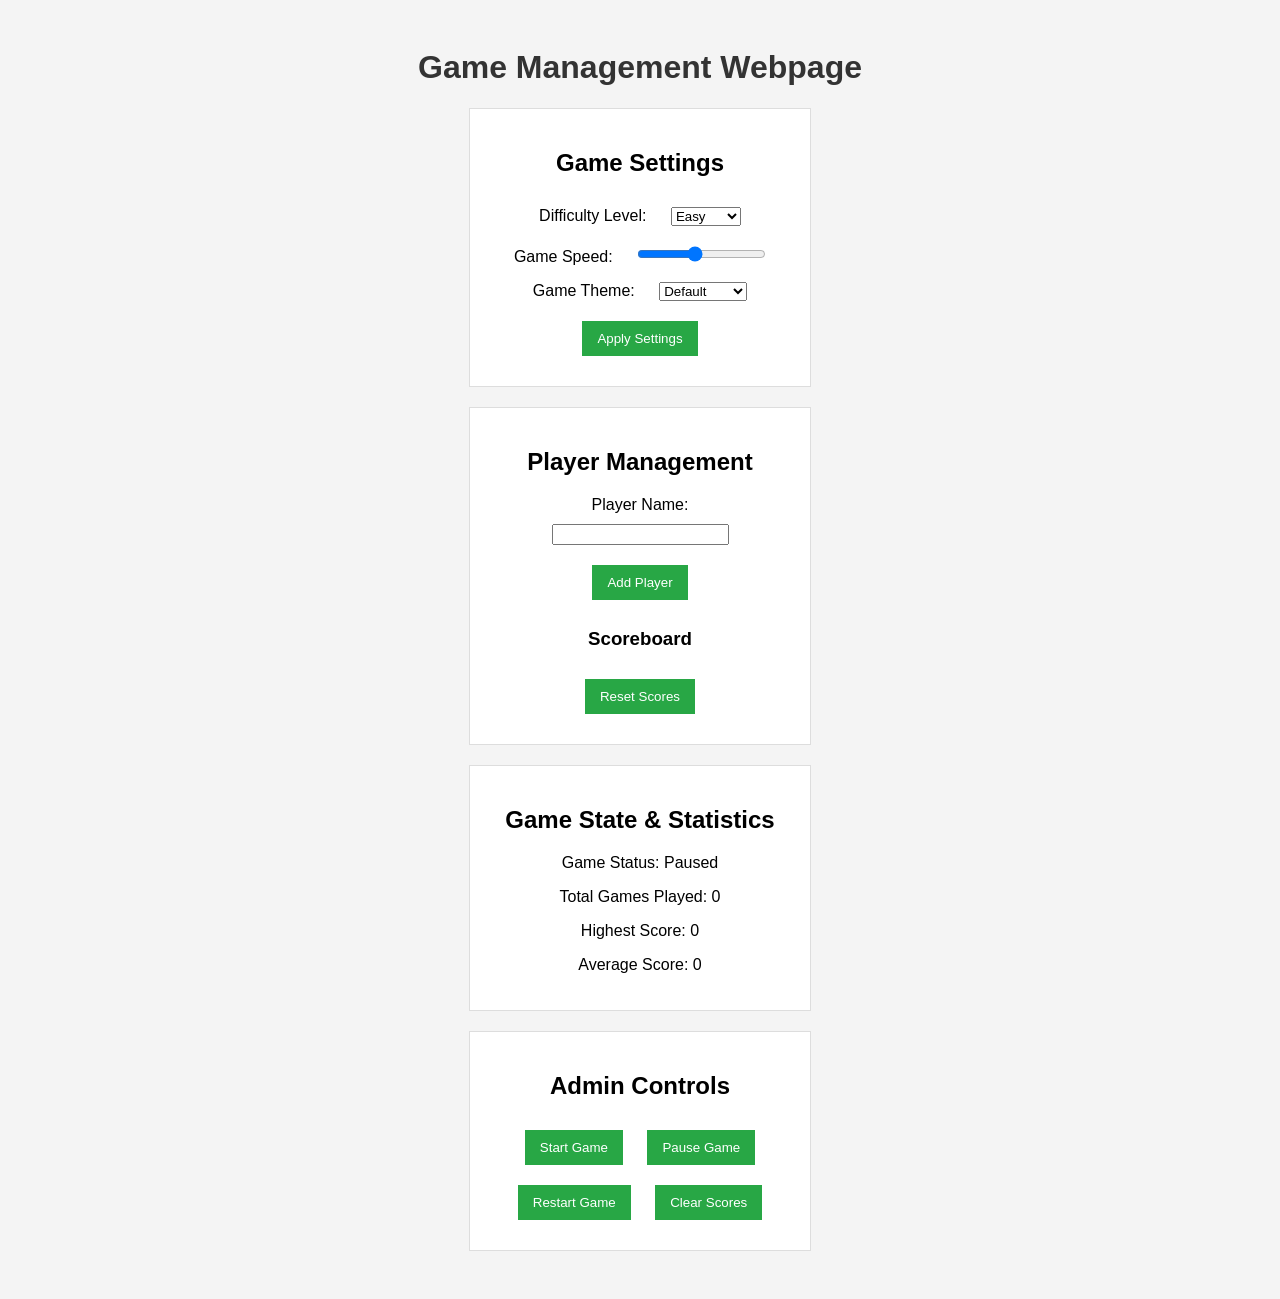
<file: Assignment 04 - JQuery - Game Dvelopment/Game Management Webpage/index.html>
<!DOCTYPE html>
<html lang="en">
<head>
    <meta charset="UTF-8">
    <meta name="viewport" content="width=device-width, initial-scale=1.0">
    <title>Game Management</title>
    <link rel="stylesheet" href="styles.css">
    <script src="https://code.jquery.com/jquery-3.6.0.min.js"></script>
</head>
<body>
    <h1>Game Management Webpage</h1>

    <!-- Game Settings Section -->
    <section id="game-settings">
        <h2>Game Settings</h2>
        <label for="difficulty">Difficulty Level:</label>
        <select id="difficulty">
            <option value="easy">Easy</option>
            <option value="medium">Medium</option>
            <option value="hard">Hard</option>
        </select><br>

        <label for="speed">Game Speed:</label>
        <input type="range" id="speed" min="1" max="10" value="5"><br>

        <label for="theme">Game Theme:</label>
        <select id="theme">
            <option value="default">Default</option>
            <option value="dark">Dark Mode</option>
            <option value="light">Light Mode</option>
        </select><br>

        <button id="apply-settings">Apply Settings</button>
    </section>

    <!-- Player Management Section -->
    <section id="player-management">
        <h2>Player Management</h2>
        <label for="player-name">Player Name:</label>
        <input type="text" id="player-name">
        <button id="add-player">Add Player</button><br>

        <h3>Scoreboard</h3>
        <ul id="scoreboard"></ul>

        <button id="reset-scores">Reset Scores</button>
    </section>

    <!-- Game State Section -->
    <section id="game-state">
        <h2>Game State & Statistics</h2>
        <p>Game Status: <span id="game-status">Paused</span></p>
        <p>Total Games Played: <span id="games-played">0</span></p>
        <p>Highest Score: <span id="highest-score">0</span></p>
        <p>Average Score: <span id="average-score">0</span></p>
    </section>

    <!-- Admin Controls -->
    <section id="admin-controls">
        <h2>Admin Controls</h2>
        <button id="start-game">Start Game</button>
        <button id="pause-game">Pause Game</button>
        <button id="restart-game">Restart Game</button>
        <button id="clear-scores">Clear Scores</button>
    </section>

    <script src="script.js"></script>
</body>
</html>
</file>
<file: Assignment 00 HTML CSS/styles.css>
body {
    font-family: Arial, sans-serif;
    margin: 0;
    padding: 0;
}

header {
    background-color: #ac0862;
    padding: 10px;
    border-bottom: 1px solid #ddd;
}

header h1 {
    margin: 0;
    display: inline-block;
    color: white;
}

nav {
    margin-top: 10px;
    display: flex;
    gap: 15px; /* Adjust spacing between menu items */
}

nav a {
    text-decoration: none;
    color: #eeeded;
    padding: 5px;
}

nav a:hover {
    background-color: #ddd;
    border-radius: 5px;
}

main {
    padding: 20px;
}

iframe {
    border: none;
    width: 100%;
    height: 600px;
    margin-top: 20px;
}

details {
    margin-top: 20px;
    padding: 10px;
    border: 1px solid #ddd;
    border-radius: 5px;
    background-color: #9b0859;
}

summary {
    color: #9b0859;
    cursor: pointer;
    font-weight: bold;
    padding: 5px;
    border: 1px solid #ddd;
    border-radius: 5px;
    background-color: #e0e0e0;
}

summary:hover {
    background-color: #ccc;
}

ul {
    list-style-type: none;
    padding-left: 0;
    margin-top: 10px;
}

li {
    margin-bottom: 10px;
}

a {
    text-decoration: none;
    color: #007BFF;
}

a:hover {
    text-decoration: underline;
}
</file>
<file: Assignment 01 - JavaScript & AJAX/styles.css>
/* General Reset */
* {
    margin: 0;
    padding: 0;
    box-sizing: border-box;
}

/* Body */
body {
    font-family: Arial, sans-serif;
    background-color: #f0f0f0;
    color: #333;
}

/* Header */
header {
    background-color: #4CAF50;
    color: white;
    padding: 1em;
    text-align: center;
}

/* Main Layout */
main {
    display: flex;
    flex-wrap: wrap;
    margin: 1em auto;
    max-width: 1200px;
}

/* Task Form */
#task-form-section {
    flex: 1;
    margin-right: 2em;
}

#task-form {
    display: flex;
    flex-direction: column;
    background-color: white;
    padding: 1em;
    box-shadow: 0 0 10px rgba(0, 0, 0, 0.1);
}

#task-form input, #task-form textarea, #task-form button {
    margin-bottom: 1em;
    padding: 0.5em;
    font-size: 1rem;
    width: 100%;
}

#task-form button {
    background-color: #4CAF50;
    color: white;
    border: none;
    cursor: pointer;
}

#task-form button:hover {
    background-color: #45a049;
}

/* Sidebar */
#task-sidebar {
    width: 20%;
    background-color: white;
    box-shadow: 0 0 10px rgba(0, 0, 0, 0.1);
    padding: 1em;
}

#task-sidebar ul {
    list-style: none;
}

#task-sidebar button {
    display: block;
    width: 100%;
    padding: 0.5em;
    margin-bottom: 1em;
    background-color: #f0f0f0;
    border: none;
    cursor: pointer;
}

#task-sidebar button:hover {
    background-color: #ddd;
}

/* Task List */
#task-list-section {
    flex: 2;
}

#task-list {
    list-style: none;
    padding: 0;
}

.task-item {
    background-color: white;
    padding: 1em;
    margin-bottom: 1em;
    display: flex;
    justify-content: space-between;
    align-items: center;
    box-shadow: 0 0 10px rgba(0, 0, 0, 0.1);
}

.task-item.completed .task-title {
    text-decoration: line-through;
    color: gray;
}

/* Footer */
footer {
    text-align: center;
    padding: 1em;
    background-color: #4CAF50;
    color: white;
}

footer nav a {
    color: white;
    margin: 0 1em;
    text-decoration: none;
}
</file>
<file: Ex-1A Resume/style.css>
body {
    font-family: 'Helvetica Neue', Arial, sans-serif;
    background-color: #f4f4f9;
    color: #333;
    margin: 0;
    padding: 0;
}

.container {
    max-width: 1200px;
    margin: 0 auto;
    padding: 20px;
}

header {
    background-color: #ff9783;
    color: #fff;
    padding: 20px 0;
    text-align: center;
    margin-bottom: 20px;
}

.header-content h1 {
    margin: 0;
    font-size: 2.5em;
}

.header-content p {
    margin: 5px 0;
}

a {
    color: #0073b1;
    text-decoration: none;
}

a:hover {
    text-decoration: underline;
}

main {
    background-color: #fff;
    padding: 20px;
    box-shadow: 0 0 10px rgba(0, 0, 0, 0.1);
}

section {
    margin-bottom: 20px;
}

section h2 {
    font-size: 1.8em;
    border-bottom: 2px solid #0073b1;
    padding-bottom: 5px;
    margin-bottom: 10px;
}

ul {
    list-style-type: none;
    padding: 0;
}

ul li {
    margin-bottom: 10px;
    line-height: 1.6;
}

footer {
    text-align: center;
    padding: 10px 0;
    background-color: #0073b1;
    color: #fff;
    margin-top: 20px;
}
</file>
<file: Ex-1B TimeTable/styles.css>
body {
    font-family: Arial, sans-serif;
    background-color: #f7f7f7;
    margin: 0;
    padding: 20px;
    display: flex;
    flex-direction: column;
    align-items: center;
}

h1 {
    text-align: center;
    color: #333;
    margin-bottom: 20px;
}

table {
    width: 90%;
    max-width: 1000px;
    border-collapse: collapse;
    box-shadow: 0 2px 8px rgba(0, 0, 0, 0.1);
    background-color: #fff;
}

th, td {
    border: 1px solid #ddd;
    text-align: center;
    padding: 12px;
    color: #333;
}

th {
    background-color: #4CAF50;
    color: white;
}

.tbreak {
    background-color: #4CAF50;
    font-weight: bold;
}

.red {
    color: red;
}

tr:nth-child(even) {
    background-color: #f2f2f2;
}

tr:hover {
    background-color: #e0e0e0;
}
.container{
    text-align: center;
}
</file>
<file: Ex-2B College Website/style.css>
body {
    margin: 0;
    font-family: Arial, sans-serif;
    background-color: #ddd7f8;
}

.header {
    width: 100%;
    background-color: #634394;
    color: white;
    padding: 15px;
    display: flex;
    align-items: center;
    position: fixed;
    top: 0;
    z-index: 1000;
}

.header img {
    height: 80px;
    margin-right: 20px;
}

.header h1 {
    margin: 0;
    font-size: 42px;
}

.main {
    display: flex;
    margin-top: 120px; 
    height: calc(100vh - 120px); 
}

.sidebar {
    width: 250px;
    background-color: #634394;
    padding-top: 20px;
    height: calc(100vh - 110px); 
    position: fixed;
    top: 110px;  
    overflow-y: auto; 
}

.sidebar a {
    padding: 15px 20px;
    text-decoration: none;
    font-size: 18px;
    color: black;
    font-weight: bolder;
    display: block;
}

.sidebar a:hover {
    background-color: #ddd7f8;
}

.content {
    margin-left: 250px;
    padding: 20px;
    width: calc(100% - 250px);
    height: calc(100vh - 110px); /* Adjusted to account for the header height */
    overflow-y: auto;
}

p {
    text-align: justify;
    line-height: 1.6;
}

.reclogo {
    height: 50px;
    margin-right: 20px;
    z-index: 1000;
}
</file>
<file: Ex-3 Form Validation/style.css>
body {
    font-family: 'Arial', sans-serif;
    background-color: #f4f4f4;
    color: #333;
    margin: 0;
    padding: 0;
}

.container {
    max-width: 600px;
    margin: 50px auto;
    padding: 20px;
    background-color: #fff;
    box-shadow: 0 0 10px rgba(0, 0, 0, 0.1);
}

header {
    text-align: center;
    margin-bottom: 20px;
}

.header-content h1 {
    margin: 0;
    font-size: 2em;
    color: #0073b1;
}

.header-content p {
    margin: 5px 0;
}

main {
    background-color: #fff;
    padding: 20px;
}

.form-group {
    margin-bottom: 15px;
}

.form-group label {
    display: block;
    margin-bottom: 5px;
    font-weight: bold;
}

.form-group input {
    width: 100%;
    padding: 8px;
    box-sizing: border-box;
}

.error {
    color: red;
    font-size: 0.875em;
}

button {
    background-color: #0073b1;
    color: #fff;
    padding: 10px 15px;
    border: none;
    cursor: pointer;
    font-size: 1em;
}

button:hover {
    background-color: #005f8a;
}

footer {
    text-align: center;
    padding: 10px 0;
    background-color: #0073b1;
    color: #fff;
    margin-top: 20px;
}
</file>
<file: Assignment 04 - JQuery - Game Dvelopment/Game Design and Interactivity Using jQuery/styles.css>
body {
    font-family: Arial, sans-serif;
    text-align: center;
}

.game-container {
    width: 80%;
    margin: 0 auto;
    margin-top: 50px;
}

#game-area {
    width: 300px;
    height: 300px;
    background-color: lightblue;
    margin: 0 auto;
    position: relative;
    overflow: hidden;
}

#ball {
    width: 50px;
    height: 50px;
    background-color: red;
    border-radius: 50%;
    position: absolute;
}

.game-info {
    margin-top: 20px;
}

button {
    padding: 10px 20px;
    margin: 10px;
    cursor: pointer;
}
</file>
<file: Assignment 04 - JQuery - Game Dvelopment/Game Management Webpage/styles.css>
body {
    font-family: Arial, sans-serif;
    background-color: #f4f4f4;
    padding: 20px;
    text-align: center;
}

h1 {
    color: #333;
}

section {
    background-color: #fff;
    border: 1px solid #ddd;
    margin: 20px auto;
    padding: 20px;
    width: 300px;
}

label, select, input, button {
    margin: 10px;
}

button {
    padding: 10px 15px;
    background-color: #28a745;
    color: #fff;
    border: none;
    cursor: pointer;
}

button:hover {
    background-color: #218838;
}

#scoreboard {
    list-style: none;
    padding: 0;
}

#scoreboard li {
    background-color: #ddd;
    padding: 5px;
    margin: 5px;
}
</file>
